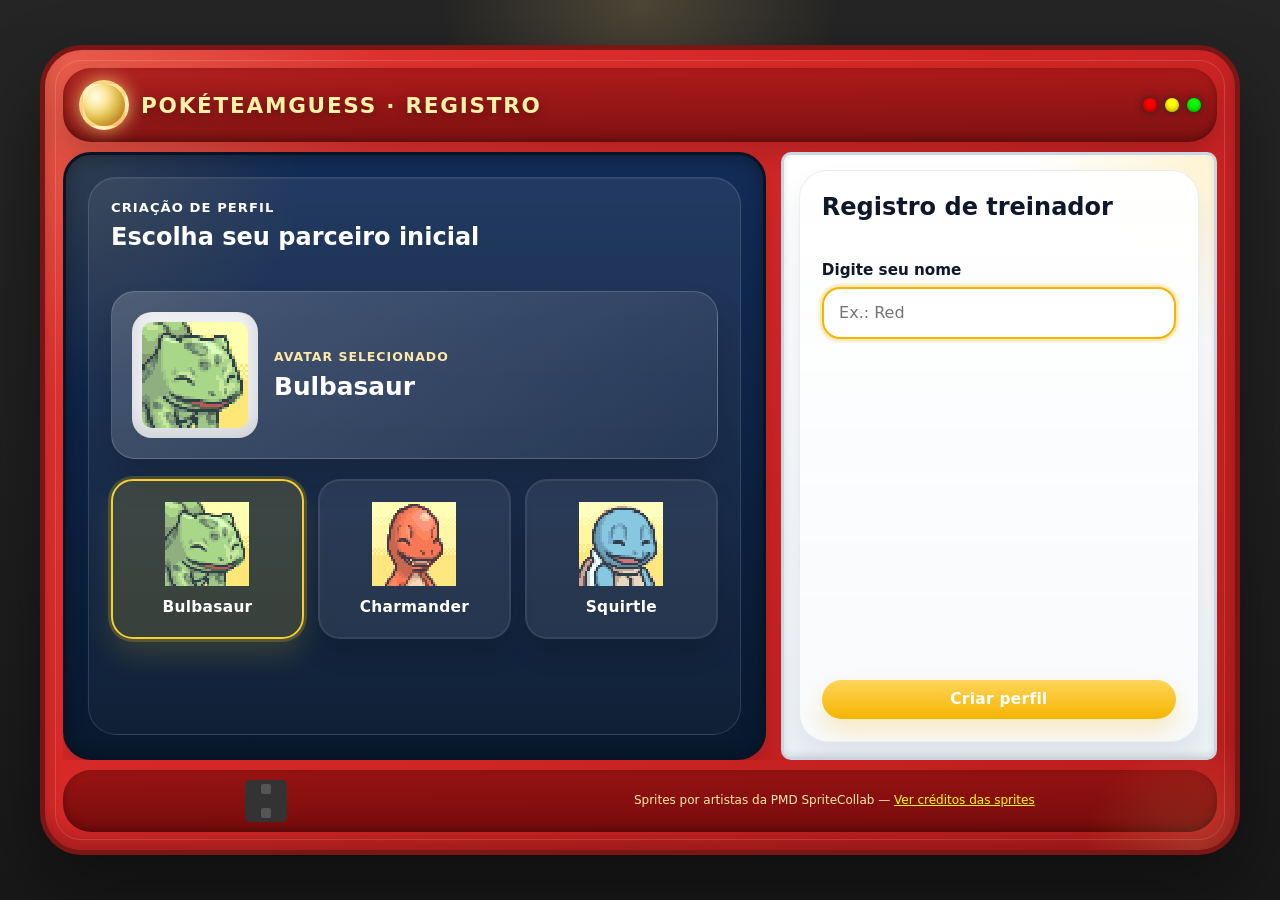
<file: index.html>
<!DOCTYPE html>
<html lang="pt-BR">
<head>
    <meta charset="UTF-8">
    <meta name="viewport" content="width=device-width, initial-scale=1.0">
    <title>PokeTeamGuess</title>
    <link rel="icon" type="image/svg+xml" href="favicon.svg">
    <link rel="stylesheet" href="ds/variables.css">
    <link rel="stylesheet" href="ds/global.css">
    <link rel="stylesheet" href="components/pokedex/pokedex.css">
    <link rel="stylesheet" href="pages/register/register.css">
    <link rel="stylesheet" href="pages/register/componentes/choseSprite/choseSprite.css">
    <link rel="stylesheet" href="pages/register/componentes/playerForm/playerForm.css">
    <link rel="stylesheet" href="components/pokemonList/pokemonList.css">
    <link rel="stylesheet" href="components/teamSelector/teamSelector.css">
    <link rel="stylesheet" href="pages/home/home.css">
    <link rel="stylesheet" href="pages/home/componentes/historyPanel/historyPanel.css">
    <link rel="stylesheet" href="pages/home/componentes/controlSide/controlSide.css">
    <link rel="stylesheet" href="pages/teamSelection/teamSelection.css">
    <link rel="stylesheet" href="pages/teamSelection/componentes/selectionBoard/selectionBoard.css">
    <link rel="stylesheet" href="pages/teamSelection/componentes/teamSide/teamSide.css">
    <link rel="stylesheet" href="pages/game/game.css">
    <link rel="stylesheet" href="pages/game/componentes/guessBoard/guessBoard.css">
    <link rel="stylesheet" href="pages/game/componentes/turnControl/turnControl.css">
</head>
<body>
    <div id="app"></div>
    <script type="module" src="main.js"></script>
</body>
</html>
</file>
<file: ds/variables.css>
:root {
  --color-primary: #e3350d;
  --color-secondary: #ee6b2f;
  --color-accent: #f7d02c;
  --color-bg: #f2f2f2;
  --color-surface: #fff;
  --color-border: #d1d5db;
  --color-text: #222;
  --color-text-light: #fff;
  --font-family-main: Inter, ui-sans-serif, system-ui, -apple-system, BlinkMacSystemFont, 'Segoe UI', sans-serif;
  --border-radius: 8px;
  --shadow: 0 10px 20px rgba(0,0,0,0.10);
  --transition: 0.2s cubic-bezier(.4,0,.2,1);
  --base-font-size: 14px;
}
</file>
<file: ds/global.css>
body {
  font-family: var(--font-family-main);
  background:
    radial-gradient(circle at top, rgba(255, 224, 130, 0.18), transparent 18%),
    linear-gradient(180deg, #252525 0%, #202020 48%, #181818 100%);
  color: var(--color-text);
  margin: 0;
  padding: 0;
  min-height: 100vh;
}

* {
  box-sizing: border-box;
}

html {
  scroll-behavior: smooth;
}

body,
button,
input,
select,
textarea {
  -webkit-font-smoothing: antialiased;
  -moz-osx-font-smoothing: grayscale;
}

#app {
  width: 100%;
  min-height: 100vh;
  padding: 0;
  display: flex;
  align-items: flex-start;
  justify-content: center;
}

button {
  background: linear-gradient(180deg, #ffd65a 0%, #f4b400 100%);
  color: var(--color-text-light);
  border: none;
  border-radius: 999px;
  padding: 0.7em 1.3em;
  font-size: 0.96rem;
  font-weight: 800;
  letter-spacing: 0.02em;
  font-family: inherit;
  cursor: pointer;
  box-shadow: 0 12px 24px rgba(244, 180, 0, 0.24);
  transition: background var(--transition), color var(--transition), transform var(--transition), box-shadow var(--transition);
}

button:hover, button:focus {
  background: linear-gradient(180deg, #ffe07a 0%, #ffc727 100%);
  transform: translateY(-1px);
  box-shadow: 0 16px 28px rgba(244, 180, 0, 0.28);
}

button:active {
  transform: translateY(0);
}

.button-secondary {
  background: linear-gradient(180deg, #94a3b8 0%, #64748b 100%);
  color: #f8fafc;
  box-shadow: 0 12px 24px rgba(100, 116, 139, 0.24);
}

.button-secondary:hover,
.button-secondary:focus {
  background: linear-gradient(180deg, #a8b5c7 0%, #73849b 100%);
  box-shadow: 0 16px 28px rgba(100, 116, 139, 0.28);
}

.button-danger {
  background: linear-gradient(180deg, #ef4444 0%, #b91c1c 100%);
  color: #fff7f7;
  box-shadow: 0 12px 24px rgba(185, 28, 28, 0.24);
}

.button-danger:hover,
.button-danger:focus {
  background: linear-gradient(180deg, #f87171 0%, #c81e1e 100%);
  box-shadow: 0 16px 28px rgba(185, 28, 28, 0.28);
}

h1, h2, h3, h4, h5, h6 {
  font-family: var(--font-family-main);
  color: var(--color-primary);
  margin-top: 0;
}

input, select, textarea {
  border: 2px solid #d7dfeb;
  border-radius: 18px;
  padding: 0.7em 0.95em;
  font-size: 1rem;
  font-family: inherit;
  background: var(--color-surface);
  color: var(--color-text);
  box-sizing: border-box;
  transition: border-color var(--transition), box-shadow var(--transition), transform var(--transition);
}

input:hover,
select:hover,
textarea:hover {
  border-color: #c4cfde;
}

input:focus,
select:focus,
textarea:focus {
  outline: 2px solid rgba(244, 180, 0, 0.18);
  border-color: #f4b400;
  box-shadow: 0 0 0 4px rgba(244, 180, 0, 0.12);
}

button:disabled,
input:disabled,
select:disabled {
  cursor: not-allowed;
  opacity: 0.7;
}

::-webkit-scrollbar {
  width: 10px;
  height: 10px;
}

::-webkit-scrollbar-track {
  background: rgba(148, 163, 184, 0.16);
  border-radius: 999px;
}

::-webkit-scrollbar-thumb {
  background: rgba(100, 116, 139, 0.6);
  border-radius: 999px;
}

::-webkit-scrollbar-thumb:hover {
  background: rgba(71, 85, 105, 0.82);
}

@media (max-width: 720px) {
  html {
    font-size: 12px;
  }
  #app {
    padding: 4px;
  }
  button {
    font-size: 0.78rem;
    padding: 0.4em 0.7em;
  }
  input, select, textarea {
    font-size: 0.85rem;
    padding: 0.4em 0.6em;
  }
  h1, h2, h3, h4, h5, h6 {
    font-size: 1em;
  }
}
</file>
<file: components/pokedex/pokedex.css>
.pokedex {
    width: 100%;
    max-width: 1200px;
    height: 90vh;
    max-height: 90vh;
    background:
        radial-gradient(circle at top left, rgba(255, 248, 174, 0.2), transparent 24%),
        linear-gradient(135deg, #e53935 0%, #d72828 40%, #b91c1c 100%);
    border-radius: 42px;
    padding: 18px;
    box-shadow: 0 30px 70px rgba(0, 0, 0, 0.4), inset 0 -12px 18px rgba(0, 0, 0, 0.22);
    border: 5px solid #7a1616;
    display: flex;
    flex-direction: column;
    position: relative;
    overflow: hidden;
    margin: 5vh auto;
}

.pokedex::before {
    content: '';
    position: absolute;
    inset: 10px;
    border-radius: 26px;
    border: 1px solid rgba(255, 255, 255, 0.14);
    pointer-events: none;
}

.pokedex::after {
    content: '';
    position: absolute;
    inset: auto -80px -120px auto;
    width: 240px;
    height: 240px;
    border-radius: 50%;
    background: radial-gradient(circle, rgba(255, 244, 145, 0.12), transparent 68%);
    pointer-events: none;
}

/* Header da Pokédex */
.pokedex-header {
    background: linear-gradient(180deg, rgba(165, 23, 23, 0.82), rgba(122, 16, 16, 0.94));
    border-radius: 28px;
    padding: 12px 16px;
    margin-bottom: 10px;
    display: flex;
    align-items: center;
    gap: 12px;
    box-shadow: inset 0 -3px 8px rgba(0, 0, 0, 0.3), 0 14px 30px rgba(0, 0, 0, 0.18);
    flex-shrink: 0;
}

.pokedex-header-light {
    width: 50px;
    height: 50px;
    background: radial-gradient(circle at 30% 30%, #fffde7, #ffd54f 58%, #f57f17 100%);
    border-radius: 50%;
    box-shadow: 0 0 18px rgba(255, 224, 130, 0.75), inset -8px -8px 14px rgba(0, 0, 0, 0.22);
    flex-shrink: 0;
    border: 4px solid rgba(255, 255, 255, 0.35);
}

.pokedex-header-info {
    display: flex;
    flex: 1;
    min-width: 0;
    flex-direction: column;
    gap: 6px;
}

.pokedex-header-kicker {
    margin: 0;
    color: #ffdca8;
    font-size: 0.76rem;
    font-weight: 800;
    letter-spacing: 0.12em;
    text-transform: uppercase;
}

.pokedex-header-title {
    font-family: var(--font-family-main);
    font-size: 1.35rem;
    color: #fff2a8;
    text-shadow: 0 3px 12px rgba(0, 0, 0, 0.35);
    margin: 0;
    letter-spacing: 0.08em;
}

.pokedex-route-nav {
    display: flex;
    flex-wrap: wrap;
    gap: 10px;
}

.pokedex-route-button {
    min-height: 34px;
    padding: 0 14px;
    border-radius: 999px;
    border: 1px solid rgba(255, 255, 255, 0.16);
    background: rgba(255, 255, 255, 0.08);
    color: #fff7d1;
    box-shadow: none;
    font-size: 0.92rem;
}

.pokedex-route-button:disabled {
    opacity: 0.42;
    background: rgba(255, 255, 255, 0.05);
    box-shadow: none;
}

.pokedex-route-button:hover,
.pokedex-route-button:focus {
    background: rgba(255, 255, 255, 0.15);
}

.pokedex-route-button.is-active {
    background: linear-gradient(180deg, #ffe082 0%, #f7b733 100%);
    color: #5f3100;
    border-color: rgba(255, 224, 130, 0.7);
    box-shadow: 0 10px 20px rgba(247, 183, 51, 0.28);
}

.pokedex-header-buttons {
    display: flex;
    gap: 8px;
    flex-shrink: 0;
}

.pokedex-header-button {
    width: 14px;
    height: 14px;
    border-radius: 50%;
    box-shadow: inset 0 -2px 4px rgba(0, 0, 0, 0.3), 0 0 8px currentColor;
}

/* Modal de Créditos das Sprites */
.credits-modal {
    display: none;
    position: fixed;
    z-index: 1000;
    left: 0;
    top: 0;
    width: 100vw;
    height: 100vh;
    background: rgba(0,0,0,0.6);
    justify-content: center;
    align-items: center;
}
.credits-modal.active {
    display: flex;
}
.credits-modal-content {
    background: #fffbe6;
    color: #222;
    border-radius: 16px;
    padding: 32px 24px 24px 24px;
    max-width: 90vw;
    max-height: 80vh;
    overflow-y: auto;
    box-shadow: 0 8px 32px rgba(0,0,0,0.4);
    font-family: var(--font-family-main);
    position: relative;
}
.credits-content {
    font-size: 0.95em;
    white-space: pre-wrap;
    background: #fffbe6;
    border-radius: 8px;
    padding: 8px;
    margin-top: 12px;
    max-height: 60vh;
    overflow-y: auto;
}
.close-modal {
    position: absolute;
    top: 12px;
    right: 18px;
    font-size: 2em;
    color: #cc0000;
    cursor: pointer;
    font-weight: bold;
    transition: color 0.2s;
}
.close-modal:hover {
    color: #990000;
}

.pokedex-header-button.red {
    background: #ff0000;
}

.pokedex-header-button.yellow {
    background: #ffff00;
}

.pokedex-header-button.green {
    background: #00ff00;
}

/* Área central da Pokédex (tela esquerda + tela direita) */
.pokedex-main-area {
    display: flex;
    gap: 15px;
    flex: 1;
    min-height: 0;
    max-height: 70vh;
    overflow: hidden;
}

/* Tela esquerda da Pokédex */
.pokedex-screen-left {
    background:
        radial-gradient(circle at top left, rgba(255, 255, 255, 0.06), transparent 28%),
        linear-gradient(135deg, #001530 0%, #002550 100%);
    border-radius: 28px;
    padding: 22px;
    box-shadow: inset 0 2px 18px rgba(0, 0, 0, 0.35), 0 16px 30px rgba(0, 0, 0, 0.16);
    border: 3px solid #061425;
    flex: 0.62;
    overflow-x: hidden;
    overflow-y: auto;
    min-height: 0;
    max-height: 70vh;
    display: flex;
    flex-direction: column;
    position: relative;
}

/* Tela direita da Pokédex */
.pokedex-screen-right {
    flex: 0.38;
    display: flex;
    flex-direction: column;
    gap: 15px;
    overflow-x: hidden;
    overflow-y: auto;
    min-height: 0;
    max-height: 70vh;
    border-radius: 28px;
    padding: 22px;
    border: 3px solid #d6dde6;
    background: linear-gradient(180deg, #ffffff 0%, #edf3fb 100%);
    box-shadow: inset 0 2px 10px rgba(255, 255, 255, 0.65), 0 18px 30px rgba(15, 23, 42, 0.08);
    position: relative;
}

.app-error {
    margin: 0;
    padding: 24px;
    border-radius: 16px;
    background: rgba(255, 255, 255, 0.92);
    color: #7a0000;
    font-weight: 700;
    text-align: center;
}

/* Área de botões da Pokédex */
.pokedex-button-area {
    display: flex;
    justify-content: space-around;
    align-items: center;
    gap: 10px;
    flex-wrap: wrap;
    margin-top: 10px;
    padding: 10px 14px;
    background: linear-gradient(180deg, rgba(142, 16, 16, 0.85), rgba(110, 9, 9, 0.9));
    border-radius: 28px;
    box-shadow: inset 0 -3px 8px rgba(0, 0, 0, 0.3);
    flex-shrink: 0;
}

.pokedex-dpad {
    width: 42px;
    height: 42px;
    background: #333333;
    border-radius: 5px;
    display: grid;
    grid-template-columns: repeat(3, 1fr);
    gap: 2px;
    padding: 4px;
}

.pokedex-dpad::before {
    content: '';
    grid-column: 2;
    grid-row: 1;
    background: #555555;
    border-radius: 2px;
}

.pokedex-status-panel {
    display: flex;
    flex-direction: column;
    gap: 4px;
    padding: 10px 16px;
    border-radius: 18px;
    background: rgba(255, 255, 255, 0.08);
    border: 1px solid rgba(255, 255, 255, 0.12);
    color: #fff8d6;
}

.pokedex-status-panel__label {
    font-size: 0.72rem;
    text-transform: uppercase;
    letter-spacing: 0.08em;
    opacity: 0.85;
}

.pokedex-dpad::after {
    content: '';
    grid-column: 2;
    grid-row: 3;
    background: #555555;
    border-radius: 2px;
}

.pokedex-action-buttons {
    display: flex;
    gap: 8px;
}

.pokedex-action-button {
    width: 35px;
    height: 35px;
    border-radius: 50%;
    border: 2px solid #333333;
    font-weight: bold;
    cursor: pointer;
    font-size: 12px;
    transition: all 0.2s ease;
}

.pokedex-action-button:nth-child(1) {
    background: #ff0000;
    color: white;
}

.pokedex-action-button:nth-child(2) {
    background: #00ff00;
    color: #001530;
}

.pokedex-action-button:hover {
    transform: scale(1.1);
}

.pokedex-action-button:active {
    transform: scale(0.95);
}

.sprite-credit {
    margin: 0;
    font-size: 12px;
    color: #ffe8a8;
    text-align: center;
    line-height: 1.3;
    max-width: 420px;
}

.sprite-credit a {
    color: #ffff00;
    text-decoration: underline;
}

.sprite-credit a:hover {
    color: #ffffff;
}

.is-hidden {
    display: none;
}

@media (max-width: 960px) {
    .pokedex {
        height: 90vh;
        max-height: 90vh;
        border-radius: 26px;
    }

    .pokedex-main-area {
        flex-direction: column;
        max-height: 70vh;
    }

    .pokedex-header {
        align-items: flex-start;
        flex-wrap: wrap;
    }

    .pokedex-header-buttons {
        margin-left: auto;
    }

    .pokedex-screen-left,
    .pokedex-screen-right {
        flex: none;
        max-height: none;
        min-height: 0;
            gap: 7px;
            border-radius: 16px;
    .pokedex-button-area {
        justify-content: center;
    }
}

@media (max-width: 640px) {
    .pokedex {
        padding: 12px;
        border-radius: 22px;
    }

    .pokedex::before {
        inset: 7px;
        border-radius: 18px;
    }

    .pokedex-header,
    .pokedex-screen-left,
    .pokedex-screen-right,
    .pokedex-button-area {
        border-radius: 18px;
        padding: 16px;
    }

    .pokedex-header-light {
        width: 52px;
        height: 52px;
    }

    .pokedex-route-nav {
        width: 100%;
    }

    .pokedex-route-button {
        flex: 1 1 120px;
    }
}
</file>
<file: pages/register/register.css>
.register-screen-panel {
    min-height: 100%;
    display: flex;
    flex-direction: column;
    gap: 18px;
}

.pokedex-screen-left.register-screen-panel {
    background:
        radial-gradient(circle at top left, rgba(251, 191, 36, 0.12), transparent 26%),
        linear-gradient(180deg, #132c57 0%, #08192f 100%);
}

.pokedex-screen-left.register-screen-panel .register-card {
	background: linear-gradient(180deg, rgba(255, 255, 255, 0.07), rgba(255, 255, 255, 0.03));
	border: 1px solid rgba(255, 255, 255, 0.12);
	box-shadow: inset 0 1px 0 rgba(255, 255, 255, 0.06);
}

.register-section-heading {
    display: flex;
    flex-direction: column;
    gap: 8px;
}

.register-section-kicker {
    margin: 0;
    font-size: 0.82rem;
    font-weight: 800;
    letter-spacing: 0.08em;
    text-transform: uppercase;
}

.register-section-description {
    margin: 0;
    line-height: 1.5;
}

.register-card {
	padding: 22px;
	border-radius: 28px;
	height: 100%;
	overflow: hidden;
}

.pokedex-screen-left .register-section-kicker,
.pokedex-screen-left .register-section-description,
.pokedex-screen-left h2 {
    color: #ffffff;
}

.pokedex-screen-right {
    background: linear-gradient(180deg, #fdfefe 0%, #edf2f7 100%);
    border-radius: 10px;
    padding: 15px;
    box-shadow: inset 0 2px 5px rgba(255, 255, 255, 0.35), inset 0 -2px 6px rgba(15, 23, 42, 0.12);
    border: 3px solid #cbd5e1;
}

.pokedex-screen-right.register-screen-panel {
    background:
        radial-gradient(circle at top right, rgba(255, 193, 7, 0.18), transparent 25%),
        linear-gradient(180deg, #ffffff 0%, #edf2f7 100%);
}

.pokedex-screen-right.register-screen-panel .register-card {
	background: linear-gradient(180deg, rgba(255, 255, 255, 0.94), rgba(248, 250, 252, 0.98));
	border: 1px solid rgba(148, 163, 184, 0.18);
	box-shadow: 0 16px 28px rgba(15, 23, 42, 0.07), inset 0 1px 0 rgba(255, 255, 255, 0.85);
}

@media (max-width: 720px) {
    .register-screen-panel {
        gap: 16px;
    }

	.register-card {
		padding: 18px;
	}
}

.pokedex-screen-right .register-section-kicker,
.pokedex-screen-right .register-section-description,
.pokedex-screen-right h2 {
    color: #0f172a;
}
</file>
<file: pages/register/componentes/choseSprite/choseSprite.css>
.register-card--sprite {
	display: flex;
	flex-direction: column;
	gap: 20px;
	height: 100%;
    max-height: 100vh;
    overflow-y: auto;
}

.selected-sprite-card {
	display: flex;
	align-items: center;
	gap: 16px;
	padding: 20px;
	border-radius: 24px;
	background: linear-gradient(135deg, rgba(255, 255, 255, 0.18), rgba(255, 255, 255, 0.05));
	border: 1px solid rgba(255, 255, 255, 0.18);
	box-shadow: 0 20px 32px rgba(0, 0, 0, 0.16);
}

.selected-sprite-card__image {
	width: 126px;
	height: 126px;
	image-rendering: pixelated;
	border-radius: 20px;
	background: rgba(255, 255, 255, 0.9);
	padding: 10px;
	object-fit: contain;
	box-shadow: inset 0 -10px 18px rgba(15, 23, 42, 0.12);
}

.selected-sprite-card__content {
	display: flex;
	flex-direction: column;
	gap: 8px;
}

.selected-sprite-card__name,
.selected-sprite-card__code {
	margin: 0;
	color: #ffffff;
}

.selected-sprite-card__name {
	font-size: 1.55rem;
	font-weight: 700;
}

.selected-sprite-card__content::before {
	content: 'Avatar selecionado';
	font-size: 0.78rem;
	font-weight: 800;
	letter-spacing: 0.08em;
	text-transform: uppercase;
	color: #ffe7a8;
}

.selected-sprite-card__code {
	color: #d6e8ff;
}

.register-feature-list {
	margin: 0;
	padding: 16px 18px 16px 36px;
	border-radius: 22px;
	background: rgba(255, 255, 255, 0.08);
	border: 1px solid rgba(255, 255, 255, 0.12);
	color: #dbeafe;
	display: grid;
	gap: 8px;
	line-height: 1.5;
}

.sprite-selector-list {
	list-style: none;
	margin: 0;
	padding: 0;
	display: grid;
	grid-template-columns: repeat(3, minmax(0, 1fr));
	gap: 14px;
}

.sprite-selector-list li {
	min-width: 0;
}

.sprite-option {
	width: 100%;
	min-height: 160px;
	padding: 16px 12px;
	display: flex;
	flex-direction: column;
	align-items: center;
	justify-content: center;
	gap: 12px;
	background: rgba(255, 255, 255, 0.08);
	border: 2px solid rgba(255, 255, 255, 0.08);
	border-radius: 22px;
	color: #ffffff;
	box-shadow: 0 16px 24px rgba(0, 0, 0, 0.12);
	transition: transform var(--transition), border-color var(--transition), background var(--transition), box-shadow var(--transition);
}

.sprite-option:hover,
.sprite-option:focus {
	transform: translateY(-2px);
	border-color: rgba(255, 255, 255, 0.22);
	background: rgba(255, 255, 255, 0.12);
}

.sprite-option img {
	width: 84px;
	height: 84px;
	image-rendering: pixelated;
	object-fit: contain;
}

.sprite-option span {
	font-weight: 700;
}

.sprite-option.is-selected {
	border-color: #f7d02c;
	background: rgba(247, 208, 44, 0.16);
	box-shadow: 0 0 0 3px rgba(247, 208, 44, 0.2), 0 18px 28px rgba(247, 208, 44, 0.14);
}

.sprite-option.is-disabled {
	opacity: 0.65;
}

.register-tip-card {
	padding: 16px 18px;
	border-radius: 20px;
	background: rgba(7, 13, 24, 0.32);
	border: 1px solid rgba(255, 255, 255, 0.12);
	color: #f8fbff;
}

.register-tip-card strong,
.register-tip-card p {
	margin: 0;
}

.register-tip-card p {
	margin-top: 6px;
	color: #d8e6f7;
	line-height: 1.5;
}

@media (max-width: 900px) {
	.selected-sprite-card {
		flex-direction: column;
		align-items: flex-start;
	}
}

@media (max-width: 720px) {
	.sprite-selector-list {
		grid-template-columns: 1fr;
	}
}
</file>
<file: pages/register/componentes/playerForm/playerForm.css>
.register-card--form {
	display: flex;
	flex-direction: column;
	gap: 20px;
	height: 100%;
}

.player-form {
	display: flex;
	flex-direction: column;
	gap: 18px;
	flex: 1;
	justify-content: flex-start;
}

.player-form__field {
	display: flex;
	flex-direction: column;
	gap: 8px;
	color: #0f172a;
	font-weight: 700;
}

.player-form__field span {
	font-size: 0.95rem;
}

.player-form__field input {
	min-height: 52px;
}

.player-form__helper {
	margin: -2px 0 0;
	font-size: 0.9rem;
	line-height: 1.5;
	color: #64748b;
	padding: 12px 14px;
	border-radius: 16px;
	background: rgba(148, 163, 184, 0.12);
	border: 1px solid rgba(148, 163, 184, 0.16);
}

.player-form__status {
	margin: 0;
	padding: 12px 14px;
	border-radius: 14px;
	font-size: 0.95rem;
	font-weight: 600;
}

.player-form__status.is-success {
	background: rgba(34, 197, 94, 0.15);
	color: #166534;
}

.player-form__status.is-error {
	background: rgba(239, 68, 68, 0.14);
	color: #991b1b;
}

.player-form__status.is-info {
	background: rgba(59, 130, 246, 0.14);
	color: #1d4ed8;
}

.player-summary {
	padding: 18px;
	border-radius: 24px;
	background: linear-gradient(180deg, #fffaf0 0%, #f8fafc 100%);
	border: 1px solid rgba(245, 158, 11, 0.18);
	box-shadow: 0 16px 28px rgba(15, 23, 42, 0.06);
}

.player-summary h3 {
	margin-top: 0;
	margin-bottom: 16px;
	color: #9a3412;
}

.player-summary__progress {
	display: grid;
	gap: 8px;
	margin-bottom: 16px;
}

.player-summary__progress-bar {
	height: 12px;
	border-radius: 999px;
	background: #fde7b2;
	overflow: hidden;
}

.player-summary__progress-bar span {
	display: block;
	width: 0;
	height: 100%;
	border-radius: inherit;
	background: linear-gradient(90deg, #f59e0b 0%, #ef4444 100%);
	transition: width 0.25s ease;
}

.player-summary__progress p {
	margin: 0;
	font-size: 0.88rem;
	color: #64748b;
}

.player-summary__grid {
	margin: 0;
	display: grid;
	grid-template-columns: repeat(2, minmax(0, 1fr));
	gap: 14px;
}

.player-summary__grid div {
	padding: 12px;
	border-radius: 18px;
	background: #ffffff;
	border: 1px solid rgba(245, 158, 11, 0.14);
}

.player-summary__grid dt {
	font-size: 0.85rem;
	color: #64748b;
	margin-bottom: 6px;
}

.player-summary__grid dd {
	margin: 0;
	font-size: 1.15rem;
	font-weight: 700;
	color: #0f172a;
}

.player-form__actions {
	display: flex;
	flex-wrap: wrap;
	gap: 12px;
	margin-top: auto;
}

.player-form__actions button {
	flex: 1 1 180px;
}

.register-dialog {
	border: none;
	border-radius: 20px;
	padding: 0;
	max-width: 420px;
	width: calc(100% - 32px);
}

.register-dialog::backdrop {
	background: rgba(15, 23, 42, 0.7);
}

.register-dialog__content {
	padding: 24px;
	display: flex;
	flex-direction: column;
	gap: 16px;
}

.register-dialog__content h3,
.register-dialog__content p {
	margin: 0;
}

.register-dialog__actions {
	display: flex;
	justify-content: flex-end;
	gap: 12px;
}

@media (max-width: 720px) {
	.player-summary__grid {
		grid-template-columns: 1fr;
	}
}
</file>
<file: components/pokemonList/pokemonList.css>
.pokemon-list-card {
	display: flex;
	flex-direction: column;
	flex: 1;
	min-height: 0;
	border-radius: 28px;
		gap: 8px;
		padding: 8px;
	background: rgba(255, 255, 255, 0.08);
	border: 1px solid rgba(255, 255, 255, 0.12);
	box-shadow: 0 18px 28px rgba(0, 0, 0, 0.14);
}

.pokemon-list-card__header {
	display: flex;
	justify-content: space-between;
	align-items: flex-start;
		gap: 7px;
}

.pokemon-list-card__header h3,
.pokemon-list-card__description,
.pokemon-list-card__eyebrow {
	margin: 0;
	color: #f8fbff;
}

.pokemon-list-card__eyebrow {
	font-size: 0.78rem;
	text-transform: uppercase;
	letter-spacing: 0.08em;
	font-weight: 800;
	color: #ffdca8;
	margin-bottom: 6px;
}

.pokemon-list-card__description {
	max-width: 320px;
	line-height: 1.5;
	color: #dbeafe;
}

.pokemon-list-toolbar {
	display: grid;
	grid-template-columns: 2fr 1fr;
}

.pokemon-list-toolbar__field {
	display: flex;
	flex-direction: column;
	color: #f8fbff;
	font-weight: 700;
		gap: 3px;
}

.pokemon-list-grid {
	list-style: none;
	margin: 0;
	padding: 0;
	display: grid;
	grid-template-columns: repeat(2, minmax(0, 1fr));
	flex: 1;
	min-height: 0;
	overflow: auto;
		gap: 5px;
}

.pokemon-list-item {
	min-width: 0;
}

.pokemon-card-button {
	width: 100%;
	display: grid;
	grid-template-columns: 64px 1fr;
	align-items: center;
		padding: 6px;
		gap: 5px;
		min-height: 50px;
		border-radius: 10px;
	background: rgba(255, 255, 255, 0.1);
	border: 1px solid rgba(255, 255, 255, 0.12);
	color: #ffffff;
	box-shadow: none;
}

.pokemon-card-button:hover,
.pokemon-card-button:focus {
	background: rgba(255, 255, 255, 0.16);
}

.pokemon-card-button.is-disabled {
	opacity: 0.45;
	cursor: not-allowed;
}

.pokemon-card-button img {
	width: 64px;
	height: 64px;
		width: 32px;
		height: 32px;
	image-rendering: pixelated;
	background: rgba(255, 255, 255, 0.9);
	border-radius: 18px;
	padding: 8px;
}

.pokemon-card-button strong,
.pokemon-card-button small,
.pokemon-card-button span {
	margin: 0;
	text-align: left;
}

.pokemon-card-button small {
	color: #dbeafe;
}

.pokemon-card-button span {
	font-size: 0.82rem;
	color: #ffe8a8;
	font-weight: 700;
}

.pokemon-list-empty {
	margin: 0;
	padding: 16px;
	border-radius: 18px;
	background: rgba(255, 255, 255, 0.1);
	color: #fef3c7;
}

@media (max-width: 880px) {
	.pokemon-list-grid {
		grid-template-columns: 1fr;
	}
}

@media (max-width: 640px) {
	.pokemon-list-toolbar {
		grid-template-columns: 1fr;
	}

	.pokemon-list-grid {
		grid-template-columns: 1fr;
	}
}
</file>
<file: components/teamSelector/teamSelector.css>
.team-selector-card {
	display: flex;
	flex-direction: column;
	gap: 8px;
	padding: 8px;
	border-radius: 16px;
	background: rgba(255, 255, 255, 0.08);
	border: 1px solid rgba(255, 255, 255, 0.12);
	box-shadow: 0 18px 28px rgba(0, 0, 0, 0.12);
}

.team-selector-card__header {
	display: flex;
	justify-content: space-between;
	gap: 7px;
	align-items: flex-start;
}

.team-selector-card__header h3,
.team-selector-card__description,
.team-selector-card__eyebrow {
	margin: 0;
	color: #f8fbff;
}

.team-selector-card__eyebrow {
	font-size: 0.78rem;
	text-transform: uppercase;
	letter-spacing: 0.08em;
	font-weight: 800;
	color: #ffdca8;
	margin-bottom: 6px;
}

.team-selector-card__description {
	max-width: 280px;
	line-height: 1.5;
	color: #dbeafe;
}

.team-selector-slots {
	list-style: none;
	margin: 0;
	padding: 0;
	display: grid;
	grid-template-columns: repeat(2, minmax(0, 1fr));
	gap: 5px;
}

.team-selector-slot {
	min-height: 80px;
	padding: 5px;
	border-radius: 10px;
	background: rgba(255, 255, 255, 0.08);
	border: 1px solid rgba(255, 255, 255, 0.12);
	display: flex;
	flex-direction: column;
	justify-content: space-between;
	gap: 5px;
	color: #ffffff;
}

.team-selector-slot--empty {
	justify-content: center;
	align-items: center;
	text-align: center;
	color: #bfd7f0;
	border-style: dashed;
}

.team-selector-slot__top {
	display: flex;
	justify-content: space-between;
	gap: 4px;
	align-items: flex-start;
}

.team-selector-slot__index {
	font-size: 0.78rem;
	font-weight: 800;
	color: #ffdca8;
	text-transform: uppercase;
	letter-spacing: 0.08em;
}

.team-selector-slot__remove {
	padding: 0;
	min-width: 32px;
	height: 32px;
	border-radius: 50%;
	box-shadow: none;
	font-size: 1rem;
	line-height: 1;
}

.team-selector-slot__content {
	display: flex;
	gap: 5px;
	align-items: center;
}

.team-selector-slot__content img {
	width: 48px;
	height: 48px;
	object-fit: contain;
	image-rendering: pixelated;
	background: rgba(255, 255, 255, 0.9);
	border-radius: 7px;
	padding: 3px;
}

.team-selector-slot__content strong,
.team-selector-slot__content small {
	display: block;
	margin: 0;
}

.team-selector-slot__content small {
	margin-top: 2px;
	color: #dbeafe;
	text-transform: capitalize;
}

.team-selector-actions {
	display: flex;
	flex-wrap: wrap;
	gap: 5px;
}

.team-selector-actions button {
	flex: 1 1 90px;
}

@media (max-width: 640px) {
	.team-selector-slots {
		grid-template-columns: 1fr;
	}
}
</file>
<file: pages/home/home.css>
.home-screen {
    min-height: 100%;
}

.pokedex-screen-left.home-screen {
    background:
        radial-gradient(circle at top left, rgba(255, 209, 102, 0.12), transparent 34%),
        linear-gradient(180deg, #0f274f 0%, #08192f 100%);
}

.pokedex-screen-right.home-screen {
    background:
        radial-gradient(circle at top right, rgba(255, 213, 79, 0.16), transparent 28%),
        linear-gradient(180deg, #ffffff 0%, #eef3fb 100%);
}

@media (max-width: 960px) {
}

@media (max-width: 720px) {
}
</file>
<file: pages/home/componentes/historyPanel/historyPanel.css>
.home-card {
    display: flex;
    flex-direction: column;
    gap: 20px;
    height: 100%;
    padding: 22px;
    border-radius: 28px;
    position: relative;
    overflow: hidden;
}

.home-card__header {
    display: flex;
    flex-direction: column;
    gap: 8px;
}

.home-card__eyebrow {
    margin: 0;
    text-transform: uppercase;
    letter-spacing: 0.08em;
    font-size: 0.78rem;
    font-weight: 800;
}

.home-card__description {
    margin: 0;
    line-height: 1.6;
}

.pokedex-screen-left.home-screen .home-card {
    background: linear-gradient(180deg, rgba(255, 255, 255, 0.06), rgba(255, 255, 255, 0.03));
    border: 1px solid rgba(255, 255, 255, 0.1);
    box-shadow: inset 0 1px 0 rgba(255, 255, 255, 0.06);
}

.pokedex-screen-left.home-screen .home-card__eyebrow,
.pokedex-screen-left.home-screen .home-card__description,
.pokedex-screen-left.home-screen h2 {
    color: #f8fbff;
}

.home-table-wrap {
    overflow: auto;
    border-radius: 22px;
    border: 1px solid rgba(255, 255, 255, 0.12);
    background: rgba(255, 255, 255, 0.06);
    box-shadow: inset 0 1px 0 rgba(255, 255, 255, 0.06);
}

.history-table {
    width: 100%;
    border-collapse: collapse;
    min-width: 560px;
}

.history-table th,
.history-table td {
    padding: 14px 16px;
    text-align: left;
}

.history-table thead {
    background: rgba(0, 0, 0, 0.18);
}

.history-table thead th {
    position: sticky;
    top: 0;
    backdrop-filter: blur(8px);
}

.history-table th {
    color: #f8fbff;
    font-size: 0.85rem;
    text-transform: uppercase;
    letter-spacing: 0.04em;
}

.history-table tbody tr:nth-child(even) {
    background: rgba(255, 255, 255, 0.04);
}

.history-table tbody tr:hover {
    background: rgba(255, 255, 255, 0.09);
}

.history-table td {
    color: #e7eef8;
}

.history-table td:last-child,
.history-table th:last-child {
    text-align: right;
}

.history-table .home-delete-history {
    padding: 10px 14px;
    font-size: 0.85rem;
}

.home-empty-state {
    margin: 0;
    padding: 18px;
    border-radius: 16px;
    background: rgba(255, 255, 255, 0.1);
    color: #fef3c7;
    border: 1px dashed rgba(255, 255, 255, 0.2);
}

@media (max-width: 720px) {
    .history-table {
        min-width: 0;
    }

    .home-card {
        gap: 16px;
        padding: 18px;
    }
}
</file>
<file: pages/home/componentes/controlSide/controlSide.css>
.pokedex-screen-right.home-screen .home-card {
    background: linear-gradient(180deg, rgba(255, 255, 255, 0.92), rgba(248, 250, 252, 0.96));
    border: 1px solid rgba(148, 163, 184, 0.2);
    box-shadow: 0 18px 28px rgba(15, 23, 42, 0.08), inset 0 1px 0 rgba(255, 255, 255, 0.82);
}

.home-player-hero {
    display: flex;
    gap: 18px;
    align-items: center;
        padding: 12px;
        border-radius: 16px;
    background: linear-gradient(135deg, #e53935 0%, #ef6c00 100%);
    box-shadow: 0 18px 32px rgba(229, 57, 53, 0.24);
    color: #ffffff;
}

.home-player-hero__avatar-wrap {
    width: 112px;
    height: 112px;
    border-radius: 24px;
    display: flex;
    align-items: center;
    justify-content: center;
        background: rgba(255, 255, 255, 0.18);
        border: 1px solid rgba(255, 255, 255, 0.28);
}

.home-player-hero__avatar {
    width: 88px;
    height: 88px;
    object-fit: contain;
    image-rendering: pixelated;

}
.home-player-hero__content {
    display: flex;
    flex-direction: column;
        gap: 6px;
}

.home-player-hero__content h3,
.home-player-hero__content p {
    margin: 0;
    color: inherit;
}

.home-player-hero__content p {
    color: rgba(255, 255, 255, 0.9);
}

.home-player-hero__chips {
    display: flex;
    flex-wrap: wrap;
    gap: 10px;
}

.home-chip {
    display: inline-flex;
    align-items: center;
        min-height: 24px;
        padding: 0 8px;
        border-radius: 999px;
    background: rgba(255, 255, 255, 0.16);
    border: 1px solid rgba(255, 255, 255, 0.18);
    font-weight: 700;
}

.home-stats-grid {
    display: grid;
    grid-template-columns: repeat(3, minmax(0, 1fr));
    gap: 14px;
}

.home-stat-card {
    padding: 18px;
    border-radius: 18px;
    background: #ffffff;
    border: 1px solid #dbe5f0;
    box-shadow: 0 14px 24px rgba(15, 23, 42, 0.06);
}

.home-stat-card span {
    display: block;
    color: #64748b;
    font-size: 0.85rem;
    margin-bottom: 8px;
}

.home-stat-card strong {
    color: #0f172a;
    font-size: 1.2rem;
}

.home-screen .player-summary {
    padding: 20px;
    border-radius: 24px;
    background: linear-gradient(180deg, #fff8e8 0%, #ffffff 100%);
    border: 1px solid rgba(245, 158, 11, 0.2);
    box-shadow: 0 16px 28px rgba(15, 23, 42, 0.06);
}

.home-screen .player-summary h3 {
    margin: 0 0 14px;
    color: #9a3412;
}

.home-screen .player-summary__progress-bar {
    background: #fde7b2;
}

.home-screen .player-summary__grid div {
    background: rgba(255, 255, 255, 0.94);
    border-color: rgba(245, 158, 11, 0.18);
}

.home-actions {
    display: flex;
    flex-wrap: wrap;
        gap: 8px;
    margin-top: auto;
}

.home-actions button {
    flex: 1 1 120px;
}

#homeStartAiMatchButton {
    position: relative;
    overflow: hidden;
    border: 1px solid rgba(59, 130, 246, 0.36);
    background: linear-gradient(135deg, #2563eb 0%, #7c3aed 100%);
    color: #ffffff;
    font-weight: 800;
    box-shadow: 0 14px 26px rgba(59, 130, 246, 0.22);
}

#homeStartAiMatchButton::before {
    content: '🤖';
    margin-right: 8px;
}

#homeStartAiMatchButton:hover,
#homeStartAiMatchButton:focus {
    filter: brightness(1.05);
    transform: translateY(-1px);
    box-shadow: 0 18px 30px rgba(59, 130, 246, 0.28);
}

#homeStartAiMatchButton:active {
    transform: translateY(0);
}

.home-card--profile {
    justify-content: flex-start;
    max-height: 100vh;
    overflow-y: auto;
}

.home-dialog {
    border: none;
    padding: 0;
    border-radius: 22px;
    max-width: 460px;
    width: calc(100% - 32px);
}

.home-dialog::backdrop {
    background: rgba(15, 23, 42, 0.7);
}

.home-dialog__content {
    padding: 14px;
    display: flex;
    flex-direction: column;
    gap: 8px;
}

.home-dialog__content h3,
.home-dialog__content p {
    margin: 0;
}

.home-dialog__field {
    display: flex;
    flex-direction: column;
    gap: 8px;
    font-weight: 700;
    color: #0f172a;
}

.home-dialog__field input {
    width: 100%;
    min-height: 44px;
    padding: 0 14px;
    border-radius: 14px;
    border: 1px solid #cbd5e1;
    background: #ffffff;
    font: inherit;
    color: #0f172a;
}

.home-dialog__field input:focus {
    outline: 2px solid rgba(59, 130, 246, 0.3);
    border-color: #3b82f6;
}

.home-dialog__error {
    padding: 12px 14px;
    border-radius: 14px;
    background: rgba(239, 68, 68, 0.12);
    color: #991b1b;
    font-weight: 700;
}

.home-dialog__actions {
    display: flex;
    justify-content: flex-end;
    gap: 12px;
    flex-wrap: wrap;
}

@media (max-width: 960px) {
    .home-player-hero {
        flex-direction: column;
        align-items: flex-start;
    }
}

@media (max-width: 720px) {
    .home-stats-grid {
        grid-template-columns: 1fr;
    }

    .home-player-hero {
        gap: 16px;
    }

    .home-current-match__score {
        align-items: flex-start;
    }
}
</file>
<file: pages/teamSelection/teamSelection.css>
.team-page--left {
	background:
		radial-gradient(circle at top left, rgba(255, 214, 90, 0.14), transparent 24%),
		linear-gradient(180deg, #14305e 0%, #08192f 100%);
}

.team-page--right {
	background:
		radial-gradient(circle at top right, rgba(255, 213, 79, 0.18), transparent 26%),
		linear-gradient(180deg, #ffffff 0%, #eef2f5 100%);
}

@media (max-width: 960px) {
}

@media (max-width: 720px) {
}
</file>
<file: pages/teamSelection/componentes/selectionBoard/selectionBoard.css>
.team-page {
	display: flex;
	flex-direction: column;
	gap: 18px;
	height: 100%;
	min-height: 0;
	padding: 22px;
	border-radius: 28px;
	overflow: hidden;
}

#teamPokemonListMount {
	flex: 1;
	height: 0;
	max-height: 100%;
	min-height: 0;
	display: flex;
	flex-direction: column;
	overflow: hidden;
}

.team-page--left {
	background:
		radial-gradient(circle at top left, rgba(255, 214, 90, 0.14), transparent 24%),
		linear-gradient(180deg, #14305e 0%, #08192f 100%);
	border: 1px solid rgba(255, 255, 255, 0.1);
	box-shadow: inset 0 1px 0 rgba(255, 255, 255, 0.06);
}

.team-page__actions {
	display: flex;
	flex-direction: column;
	flex-shrink: 0;
	gap: 10px;
	padding: 16px;
	border-radius: 22px;
	background: rgba(255, 255, 255, 0.08);
	border: 1px solid rgba(255, 255, 255, 0.12);
	box-shadow: 0 14px 24px rgba(0, 0, 0, 0.18);
}

.team-page__actions-label {
	margin: 0;
	font-size: 0.78rem;
	text-transform: uppercase;
	letter-spacing: 0.08em;
	font-weight: 800;
	color: #ffdca8;
}

.team-page__random-button {
	width: 100%;
	min-height: 48px;
	padding: 0 18px;
	border: 1px solid rgba(255, 255, 255, 0.18);
	background: linear-gradient(135deg, #f59e0b 0%, #ef4444 100%);
	color: #ffffff;
	font-weight: 800;
	font-size: 0.95rem;
	border-radius: 999px;
	box-shadow: 0 12px 20px rgba(15, 23, 42, 0.2);
	transition: transform 0.18s ease, box-shadow 0.18s ease, filter 0.18s ease;
}

.team-page__random-button:hover {
	transform: translateY(-1px);
	filter: brightness(1.04);
	box-shadow: 0 16px 24px rgba(15, 23, 42, 0.24);
}

.team-page__random-button:active {
	transform: translateY(0);
}

.team-page__intro {
	display: flex;
	flex-direction: column;
	gap: 8px;
}

.team-page__eyebrow {
	margin: 0;
	font-size: 0.78rem;
	text-transform: uppercase;
	letter-spacing: 0.08em;
	font-weight: 800;
	color: #ffdca8;
}

.team-page__intro h2,
.team-page__description {
	margin: 0;
	color: #f8fbff;
}

.team-page__description {
	line-height: 1.5;
	color: #dbeafe;
}

@media (max-width: 960px) {
	.team-page {
		gap: 16px;
		padding: 18px;
	}
}

@media (max-width: 720px) {
	.team-page {
		padding: 16px;
	}
}
</file>
<file: pages/teamSelection/componentes/teamSide/teamSide.css>
.team-page--right {
	background:
		radial-gradient(circle at top right, rgba(255, 213, 79, 0.18), transparent 26%),
		linear-gradient(180deg, #ffffff 0%, #eef2f5 100%);
	border: 1px solid rgba(148, 163, 184, 0.18);
	box-shadow: 0 18px 28px rgba(15, 23, 42, 0.08), inset 0 1px 0 rgba(255, 255, 255, 0.8);
}

.team-sidebar-card {
	display: flex;
	flex-direction: column;
	gap: 18px;
	height: 100%;
	justify-content: flex-start;
	min-height: 0;
}

.team-sidebar-card__player {
	display: flex;
	gap: 16px;
	align-items: center;
	padding: 20px;
	border-radius: 28px;
	background: linear-gradient(135deg, #e53935 0%, #ef6c00 100%);
	color: #ffffff;
	box-shadow: 0 18px 32px rgba(229, 57, 53, 0.24);
}

.team-sidebar-card__avatar-wrap {
	width: 96px;
	height: 96px;
	border-radius: 24px;
	display: grid;
	place-items: center;
	overflow: clip;
	box-sizing: border-box;
	flex-shrink: 0;
}

.team-sidebar-card__avatar-wrap img {
	display: block;
	width: 100%;
	height: 100%;
	object-fit: contain;
	object-position: center;
	image-rendering: pixelated;
	border-radius: inherit;
}

.team-sidebar-card__player h2,
.team-sidebar-card__player p {
	margin: 0;
	color: inherit;
}

.team-sidebar-card__eyebrow {
	font-size: 0.78rem;
	text-transform: uppercase;
	letter-spacing: 0.08em;
	font-weight: 800;
	color: #ffe8a8;
	margin-bottom: 6px;
}

.team-sidebar-card__description {
	margin-top: 6px;
	color: #fff1d6;
}

.team-sidebar-card__field {
	display: flex;
	flex-direction: column;
	gap: 8px;
	font-weight: 700;
	color: #0f172a;
	padding: 18px;
	border-radius: 20px;
	background: rgba(255, 255, 255, 0.86);
	border: 1px solid rgba(148, 163, 184, 0.18);
}

.team-sidebar-card__field[hidden],
.team-sidebar-card__field.is-hidden {
	display: none !important;
}

.team-sidebar-team {
	display: flex;
	flex-direction: column;
	gap: 12px;
	padding: 18px;
	border-radius: 22px;
	background: rgba(255, 255, 255, 0.92);
	border: 1px solid rgba(148, 163, 184, 0.18);
	box-shadow: 0 12px 22px rgba(15, 23, 42, 0.05);
	flex: 1;
	min-height: 0;
}

.team-sidebar-team__header {
	display: flex;
	justify-content: space-between;
	align-items: center;
	gap: 10px;
	flex-wrap: wrap;
}

.team-sidebar-team__header h3,
.team-sidebar-team__header span {
	margin: 0;
}

.team-sidebar-team__header h3 {
	font-size: 1rem;
	color: #0f172a;
}

.team-sidebar-team__header span {
	font-size: 0.82rem;
	color: #64748b;
	font-weight: 700;
}

.team-sidebar-team__list {
	list-style: none;
	margin: 0;
	padding: 0;
	display: grid;
	gap: 10px;
	overflow-y: auto;
	padding-right: 4px;
	min-height: 0;
}

.team-sidebar-team__list::-webkit-scrollbar {
	width: 8px;
}

.team-sidebar-team__list::-webkit-scrollbar-track {
	background: rgba(148, 163, 184, 0.14);
	border-radius: 999px;
}

.team-sidebar-team__list::-webkit-scrollbar-thumb {
	background: rgba(100, 116, 139, 0.45);
	border-radius: 999px;
}

.team-sidebar-team__list::-webkit-scrollbar-thumb:hover {
	background: rgba(100, 116, 139, 0.7);
}

.team-sidebar-team__item {
	padding: 12px 14px;
	border-radius: 16px;
	background: #f8fafc;
	border: 1px solid #e2e8f0;
	display: grid;
	gap: 4px;
	transition: border-color 0.18s ease, box-shadow 0.18s ease, transform 0.18s ease, opacity 0.18s ease;
}

.team-sidebar-team__item.is-dragging {
	opacity: 0.55;
}

.team-sidebar-team__item.is-drop-target {
	border-color: #3b82f6;
	box-shadow: 0 0 0 3px rgba(59, 130, 246, 0.14);
	transform: translateY(-1px);
}

.team-sidebar-team__item-top {
	display: flex;
	justify-content: space-between;
	align-items: center;
	gap: 10px;
}

.team-sidebar-team__item-info {
	display: flex;
	align-items: center;
	gap: 12px;
	min-width: 0;
}

.team-sidebar-team__item-image {
	width: 24px;
	height: 24px;
	object-fit: contain;
	image-rendering: pixelated;
	padding: 2px;
	border-radius: 6px;
	background: #ffffff;
	border: 1px solid #e2e8f0;
	flex-shrink: 0;
}

.team-sidebar-team__item-text {
	min-width: 0;
}

.team-sidebar-team__item strong,
.team-sidebar-team__item small {
	margin: 0;
	display: block;
}

.team-sidebar-team__item strong {
	color: #0f172a;
	overflow: hidden;
	text-overflow: ellipsis;
	white-space: nowrap;
}

.team-sidebar-team__item small {
	color: #64748b;
	text-transform: capitalize;
}

.team-sidebar-team__remove {
	min-height: 32px;
	padding: 0 12px;
	font-size: 0.8rem;
	box-shadow: none;
	flex-shrink: 0;
}

.team-sidebar-team__item--empty-slot {
	min-height: 86px;
	place-items: center;
	align-content: center;
	justify-items: center;
	background: linear-gradient(180deg, #f8fafc 0%, #eef2f7 100%);
	border: 2px dashed #cbd5e1;
}

.team-sidebar-team__empty-plus {
	display: inline-flex;
	align-items: center;
	justify-content: center;
	width: 40px;
	height: 40px;
	border-radius: 999px;
	background: rgba(59, 130, 246, 0.12);
	color: #2563eb;
	font-size: 1.5rem;
	font-weight: 800;
	line-height: 1;
}

.team-sidebar-team__empty-text {
	color: #64748b;
	font-weight: 700;
	font-size: 0.82rem;
	text-transform: none;
}

.team-sidebar-status {
	margin: 0;
	padding: 14px 16px;
	border-radius: 16px;
	font-weight: 700;
}

.team-sidebar-status.is-error {
	background: rgba(239, 68, 68, 0.14);
	color: #991b1b;
}

.team-sidebar-status.is-info {
	background: rgba(59, 130, 246, 0.14);
	color: #1d4ed8;
}

.team-sidebar-actions {
	display: flex;
	flex-direction: column;
	gap: 12px;
	margin-top: auto;
}

.team-sidebar-actions button {
	width: 100%;
}

@media (max-width: 960px) {
	.team-sidebar-card__player {
		align-items: flex-start;
	}
}

@media (max-width: 720px) {
	.team-sidebar-card__player {
		flex-direction: column;
	}
}
</file>
<file: pages/game/game.css>
.game-screen {
    min-height: 100%;
}

.pokedex-screen-left.game-screen {
    background:
        radial-gradient(circle at top left, rgba(255, 214, 90, 0.14), transparent 26%),
        linear-gradient(180deg, #132c57 0%, #08192f 100%);
}

.pokedex-screen-right.game-screen {
    background:
        radial-gradient(circle at top right, rgba(255, 213, 79, 0.14), transparent 26%),
        linear-gradient(180deg, #ffffff 0%, #eef3fb 100%);
}

.game-dialog::backdrop {
    background: rgba(15, 23, 42, 0.7);
}

.game-dialog__content {
    padding: 24px;
    display: flex;
    flex-direction: column;
    gap: 16px;
}

.game-dialog__content h3,
.game-dialog__content p {
    margin: 0;
}

.game-dialog__actions {
    display: flex;
    justify-content: flex-end;
    gap: 12px;
}

@keyframes game-pulse-card {
    0%,
    100% {
        transform: translateY(-2px);
    }
    50% {
        transform: translateY(-6px);
    }
}

@media (max-width: 720px) {
    .game-guess-form,
    .game-scoreboard {
        grid-template-columns: 1fr;
    }

    .game-opponent-slot {
        flex-direction: column;
    }

    .game-opponent-slot__media {
        width: 100%;
        min-height: 140px;
    }

    .game-card {
        padding: 18px;
    }

    .game-opponent-slot__row,
    .game-opponent-slot__top {
        grid-template-columns: 1fr;
    }

    .game-player-card__top {
        align-items: flex-start;
    }

    .game-dialog__actions {
        flex-direction: column;
    }
}
</file>
<file: pages/game/componentes/guessBoard/guessBoard.css>
.game-card {
    display: flex;
    flex-direction: column;
    gap: 18px;
    height: 100%;
    min-height: 0;
    padding: 22px;
    border-radius: 28px;
    overflow: hidden;
}

.pokedex-screen-left.game-screen .game-card {
    background: linear-gradient(180deg, rgba(255, 255, 255, 0.07), rgba(255, 255, 255, 0.03));
    border: 1px solid rgba(255, 255, 255, 0.1);
    box-shadow: inset 0 1px 0 rgba(255, 255, 255, 0.06);
}

.game-card__header {
    display: flex;
    flex-direction: column;
    gap: 8px;
}

.game-card__header h2,
.game-card__header p {
    margin: 0;
}

.game-card__eyebrow {
    font-size: 0.8rem;
    font-weight: 800;
    letter-spacing: 0.08em;
    text-transform: uppercase;
}

.pokedex-screen-left.game-screen .game-card__eyebrow,
.pokedex-screen-left.game-screen .game-card__description,
.pokedex-screen-left.game-screen .game-card__header h2 {
    color: #f8fbff;
}

.game-guess-form {
    display: grid;
    grid-template-columns: 1fr auto;
    gap: 12px;
    align-items: end;
    flex-shrink: 0;
    position: relative;
    overflow: visible;
}

.game-guess-form__field {
    display: flex;
    flex-direction: column;
    gap: 8px;
    color: #f8fbff;
    font-weight: 700;
    position: relative;
    min-width: 0;
    z-index: 20;
}

.game-guess-form__field input {
    min-height: 48px;
}

.game-guess-form__field input::placeholder {
    color: rgba(15, 23, 42, 0.58);
    opacity: 1;
}

.game-guess-options-list {
    list-style: none;
    margin: 0;
    padding: 8px;
    position: absolute;
    bottom: calc(100% + 8px);
    left: 0;
    right: 0;
    max-height: 280px;
    overflow-y: auto;
    border-radius: 18px;
    background: rgba(255, 255, 255, 0.98);
    border: 1px solid rgba(203, 213, 225, 0.9);
    box-shadow: 0 18px 32px rgba(15, 23, 42, 0.22);
    z-index: 30;
}

.game-guess-options-list.is-hidden {
    display: none;
}

.game-guess-option + .game-guess-option {
    margin-top: 6px;
}

.game-guess-option__button {
    width: 100%;
    display: flex;
    align-items: center;
    gap: 10px;
    padding: 10px 12px;
    border-radius: 14px;
    border: 1px solid transparent;
    background: transparent;
    color: #0f172a;
    box-shadow: none;
    text-align: left;
}

.game-guess-option__button:hover,
.game-guess-option__button:focus {
    background: #eff6ff;
    border-color: #bfdbfe;
}

.game-guess-option__button img {
    width: 40px;
    height: 40px;
    padding: 4px;
    border-radius: 12px;
    background: #f8fafc;
    border: 1px solid #e2e8f0;
    object-fit: contain;
    image-rendering: pixelated;
    flex-shrink: 0;
}

.game-guess-option__button span {
    font-weight: 700;
    color: #0f172a;
    overflow: hidden;
    text-overflow: ellipsis;
    white-space: nowrap;
}

.game-opponent-panel {
    display: flex;
    flex-direction: column;
    flex: 1;
    min-height: 0;
    gap: 14px;
    padding: 18px;
    border-radius: 24px;
    background: linear-gradient(180deg, rgba(255, 255, 255, 0.09) 0%, rgba(148, 163, 184, 0.06) 100%);
    border: 1px solid rgba(255, 255, 255, 0.1);
    box-shadow: inset 0 1px 0 rgba(255, 255, 255, 0.05);
    overflow: hidden;
}

.game-clue-panel__header {
    display: flex;
    justify-content: space-between;
    gap: 12px;
    align-items: center;
    flex-wrap: wrap;
}

.game-clue-panel__header h3,
.game-clue-panel__header span {
    margin: 0;
    color: #f8fbff;
}

.game-clue-panel__header span {
    color: #bfd7f0;
    font-size: 0.88rem;
}

.game-opponent-slots {
    list-style: none;
    margin: 0;
    padding: 0 6px 0 0;
    display: grid;
    grid-template-columns: 1fr;
    flex: 1;
    gap: 14px;
    min-height: 0;
    max-height: 100%;
    overflow-y: auto;
}

.game-opponent-slots::-webkit-scrollbar {
	width: 10px;
}

.game-opponent-slots::-webkit-scrollbar-track {
	background: rgba(15, 23, 42, 0.22);
	border-radius: 999px;
}

.game-opponent-slots::-webkit-scrollbar-thumb {
	background: linear-gradient(180deg, #f87171 0%, #dc2626 100%);
	border-radius: 999px;
}

.game-opponent-slot {
    display: flex;
    align-items: stretch;
    gap: 12px;
    min-height: 180px;
    padding: 16px;
    border-radius: 26px;
    background:
		linear-gradient(135deg, rgba(239, 68, 68, 0.96) 0%, rgba(220, 38, 38, 0.9) 100%),
		radial-gradient(circle at top right, rgba(255, 255, 255, 0.14), transparent 38%);
    border: 1px solid rgba(255, 255, 255, 0.28);
    color: #f8fbff;
    box-shadow: 0 18px 34px rgba(2, 8, 23, 0.24), inset 0 1px 0 rgba(255, 255, 255, 0.12);
    position: relative;
    overflow: hidden;
}

.game-opponent-slot::before {
	content: '';
	position: absolute;
	inset: 0;
	background: linear-gradient(90deg, rgba(255, 255, 255, 0.04), transparent 28%);
	pointer-events: none;
}

.game-opponent-slot.is-revealed {
    border-color: rgba(255, 255, 255, 0.44);
    background:
		linear-gradient(135deg, rgba(22, 163, 74, 0.95) 0%, rgba(21, 128, 61, 0.9) 100%),
		radial-gradient(circle at top right, rgba(255, 255, 255, 0.14), transparent 38%);
}

.game-opponent-slot__media {
    width: 116px;
    min-height: 100%;
    border-radius: 20px;
    display: flex;
    align-items: center;
    justify-content: center;
    background: linear-gradient(180deg, rgba(71, 85, 105, 0.95) 0%, rgba(51, 65, 85, 0.92) 100%);
    border: 1px solid rgba(255, 255, 255, 0.18);
    flex-shrink: 0;
    overflow: hidden;
    box-shadow: inset 0 1px 0 rgba(255, 255, 255, 0.08);
}

.game-opponent-slot__media img {
    width: 74px;
    height: 74px;
    object-fit: contain;
    image-rendering: pixelated;
}

.game-opponent-slot__media.is-empty span,
.game-opponent-slot__media span {
    font-size: 2rem;
    font-weight: 800;
    color: rgba(255, 255, 255, 0.88);
}

.game-opponent-slot__media .game-opponent-slot__media-text {
    font-size: 0.82rem;
    line-height: 1.15;
    text-align: center;
    padding: 0 10px;
    text-transform: uppercase;
    letter-spacing: 0.05em;
}

.game-opponent-slot__content {
    display: flex;
    flex-direction: column;
    justify-content: space-between;
    gap: 8px;
    min-width: 0;
    flex: 1;
    position: relative;
    z-index: 1;
}

.game-opponent-slot__top,
.game-opponent-slot__row {
    display: grid;
    grid-template-columns: repeat(2, minmax(0, 1fr));
    gap: clamp(6px, 1.2vh, 12px);
}

.game-opponent-slot__top {
    grid-template-columns: repeat(2, minmax(0, 1fr));
}

.game-opponent-slot__tag,
.game-opponent-slot__label {
    display: inline-flex;
    align-items: center;
    justify-content: center;
    min-height: 36px;
    padding: 6px 10px;
    border-radius: 14px;
    border: 2px solid rgba(254, 202, 202, 0.8);
    background: rgba(220, 38, 38, 0.9);
    color: #fff7ed;
    font-weight: 800;
    font-size: 0.72rem;
    letter-spacing: 0.02em;
    line-height: 1.1;
    text-align: center;
    overflow-wrap: anywhere;
    box-sizing: border-box;
    min-width: 0;
    max-width: 100%;
    white-space: nowrap;
    overflow: hidden;
    text-overflow: ellipsis;
    box-shadow: 0 8px 18px rgba(15, 23, 42, 0.12);
}

.game-opponent-slot__tag {
    min-height: 36px;
}

.game-opponent-slot__tag.is-unknown,
.game-opponent-slot__label.is-unknown {
    background: rgba(220, 38, 38, 0.9);
    border-color: rgba(254, 202, 202, 0.8);
    color: #fff7ed;
}

.game-opponent-slot__label {
    justify-content: center;
}

.game-opponent-slot__tag.is-known,
.game-opponent-slot__label.is-known {
    background: rgba(22, 163, 74, 0.92);
    border-color: rgba(187, 247, 208, 0.82);
    color: #f0fdf4;
}

.game-opponent-slot__row:has(.game-opponent-slot__label:only-child) {
    grid-template-columns: minmax(0, 1fr);
}

.game-feedback-status {
    margin: 0;
    padding: 14px 16px;
    border-radius: 16px;
    font-weight: 700;
    flex-shrink: 0;
}

.game-feedback-status.is-info {
    background: rgba(59, 130, 246, 0.14);
    color: #dbeafe;
}

.game-feedback-status.is-success {
    background: rgba(34, 197, 94, 0.16);
    color: #bbf7d0;
}

.game-feedback-status.is-error {
    background: rgba(239, 68, 68, 0.18);
    color: #fecaca;
}

@media (max-width: 720px) {
    .game-guess-form {
        grid-template-columns: 1fr;
    }

    .game-opponent-slot {
        flex-direction: column;
    }

    .game-opponent-slot__media {
        width: 100%;
        min-height: 140px;
    }

    .game-card {
        padding: 18px;
    }

    .game-pill--muted {
        margin-left: 0;
    }
}
</file>
<file: pages/game/componentes/turnControl/turnControl.css>
.pokedex-screen-right.game-screen .game-card {
    background: linear-gradient(180deg, rgba(255, 255, 255, 0.94), rgba(248, 250, 252, 0.98));
    border: 1px solid rgba(148, 163, 184, 0.2);
    box-shadow: 0 18px 28px rgba(15, 23, 42, 0.08), inset 0 1px 0 rgba(255, 255, 255, 0.85);
}

.pokedex-screen-right.game-screen .game-card__eyebrow {
    color: #b45309;
}

.pokedex-screen-right.game-screen .game-card__description,
.pokedex-screen-right.game-screen .game-card__header h2 {
    color: #0f172a;
}

.game-scoreboard {
    display: grid;
    grid-template-columns: repeat(2, minmax(0, 1fr));
    gap: 12px;
}

.game-player-card {
    display: flex;
    flex-direction: column;
    gap: 8px;
    padding: 12px;
    border-radius: 20px;
    background: #ffffff;
    border: 1px solid #dbe5f0;
    color: #0f172a;
    transition: transform 0.25s ease, box-shadow 0.25s ease, border-color 0.25s ease;
}

.game-player-card--active {
    border-color: #f59e0b;
    box-shadow: 0 18px 32px rgba(245, 158, 11, 0.18);
    transform: translateY(-2px);
    animation: game-pulse-card 1.6s ease-in-out infinite;
}

.game-player-card__top {
    display: flex;
    gap: 8px;
    align-items: center;
}

.game-player-card__identity {
	display: flex;
	flex-direction: column;
	gap: 4px;
	min-width: 0;
}

.game-player-card__top img {
    width: 32px;
    height: 32px;
    object-fit: contain;
    image-rendering: pixelated;
    background: #f8fafc;
    border-radius: 12px;
    padding: 3px;
    flex-shrink: 0;
}

.game-player-card__badge {
    font-size: 0.62rem;
    font-weight: 800;
    text-transform: uppercase;
    letter-spacing: 0.08em;
    color: #b45309;
    line-height: 1.1;
}

.game-player-card__score {
    font-size: 1.3rem;
    line-height: 1;
    color: #0f172a;
}

.game-player-card__list-title {
    margin: 0 0 8px;
    font-weight: 700;
    color: #475569;
}

.game-hit-panel {
    display: flex;
    flex-direction: column;
    flex: 1;
    min-height: 0;
    gap: 14px;
    padding: 18px;
    border-radius: 24px;
    background: #ffffff;
    border: 1px solid #dbe5f0;
    box-shadow: 0 14px 24px rgba(15, 23, 42, 0.06);
    overflow: hidden;
}

.pokedex-screen-right.game-screen .game-clue-panel__header h3 {
    color: #0f172a;
}

.pokedex-screen-right.game-screen .game-clue-panel__header span,
.pokedex-screen-right.game-screen .game-player-card__list-title {
    color: #64748b;
}

.game-hit-panel__content {
    display: flex;
    flex-direction: column;
    flex: 1;
    min-height: 0;
    gap: 7px;
    max-height: 160px;
    overflow-y: auto;
}

.game-hit-list {
    list-style: none;
    margin: 0;
    padding: 0;
    display: grid;
    flex: 1;
    min-height: 0;
    max-height: 100%;
    gap: 10px;
    overflow-y: auto;
}

.game-hit-list--sprites {
    grid-template-columns: repeat(3, minmax(0, 1fr));
}

.game-hit-slot {
    min-height: 82px;
    border-radius: 18px;
    background: #ffffff;
    border: 1px solid #e2e8f0;
    display: flex;
    align-items: center;
    justify-content: center;
    overflow: hidden;
}

.game-hit-slot img {
    width: 36px;
    height: 36px;
    object-fit: contain;
    image-rendering: pixelated;
}

.game-hit-slot.is-empty {
    background: rgba(148, 163, 184, 0.12);
    color: #64748b;
}

.game-hit-slot.is-empty span {
    font-weight: 800;
    letter-spacing: 0.04em;
}

.game-actions {
    display: flex;
    flex-wrap: wrap;
    flex-shrink: 0;
    gap: 12px;
    margin-top: auto;
}

.game-actions button {
    flex: 1 1 160px;
}

.game-dialog {
    border: none;
    padding: 0;
    border-radius: 22px;
    max-width: 460px;
    width: calc(100% - 32px);
}

.game-dialog::backdrop {
    background: rgba(15, 23, 42, 0.7);
}

.game-dialog__content {
    padding: 24px;
    display: flex;
    flex-direction: column;
    gap: 16px;
}

.game-dialog__content h3,
.game-dialog__content p {
    margin: 0;
}

.game-dialog__actions {
    display: flex;
    justify-content: flex-end;
    gap: 12px;
}

@keyframes game-pulse-card {
    0%,
    100% {
        transform: translateY(-2px);
    }
    50% {
        transform: translateY(-6px);
    }
}

@media (max-width: 720px) {
    .game-hit-list--sprites {
        grid-template-columns: repeat(2, minmax(0, 1fr));
    }
}
</file>
